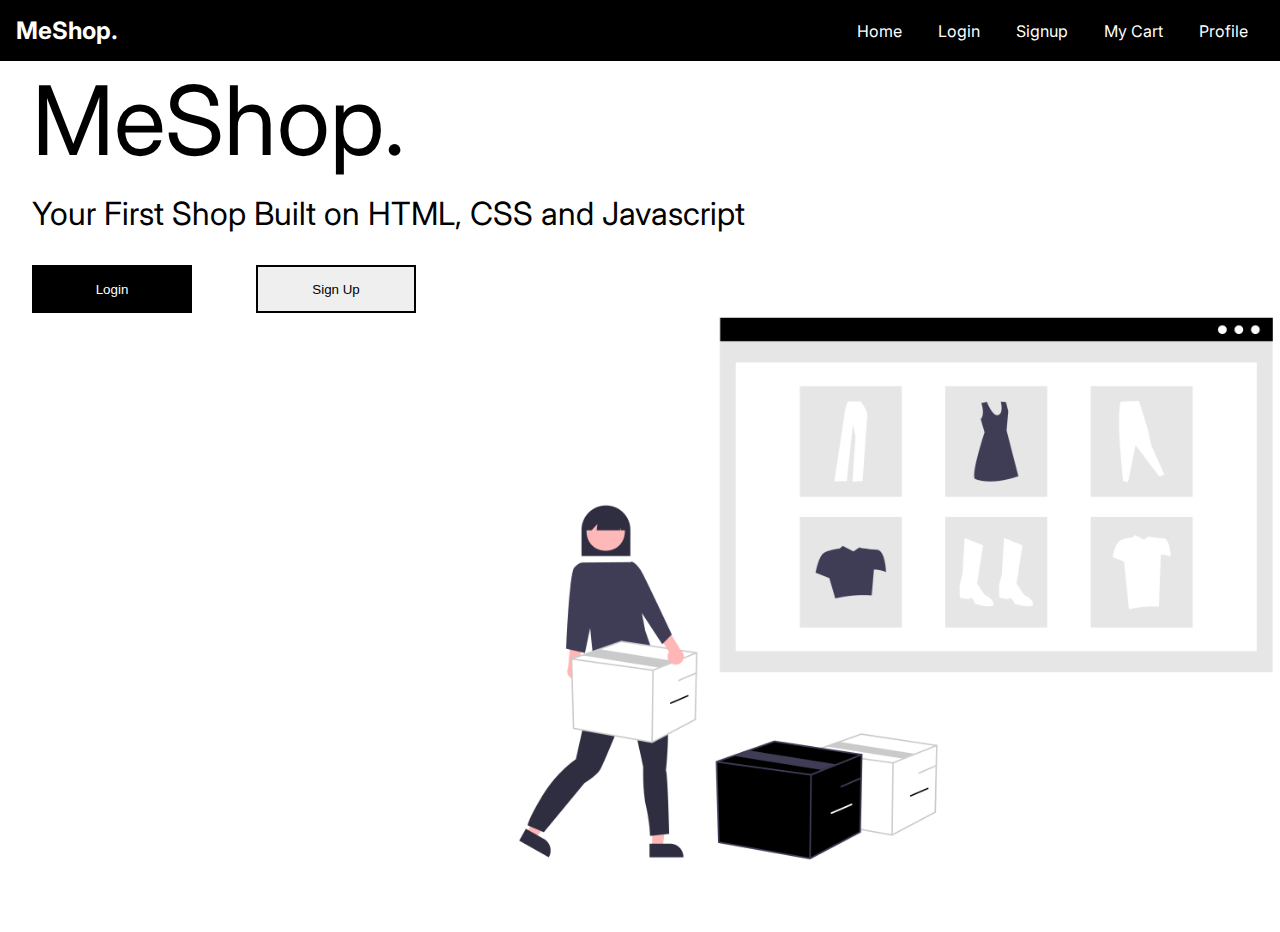
<file: index.html>
<!DOCTYPE html>
<html lang="en">
<head>
    <meta charset="UTF-8">
    <meta http-equiv="X-UA-Compatible" content="IE=edge">
    <meta name="viewport" content="width=device-width, initial-scale=1.0">
    <title>shopping cart application</title>
    <link rel="stylesheet" href="./styles.css">
</head>
<body>
    <nav>
      <div class="brand">
        <a href="/">MeShop.</a>
      </div>
      <div class="nav-items">
        <a href="./index.html">Home</a>
        <a id="login-link" href="./login/index.html">Login</a>
        <a id="signup-link" href="./signup/index.html">Signup</a>
        <a href="#" onclick="showAlert()">My Cart</a>
        <a onclick="showAlert()" href="#">Profile</a>
      </div>
    </nav>
    <main>
    <div class="heading">
      <p id="h1">MeShop.</p>
      <p id="h4">Your First Shop Built on HTML, CSS and Javascript</p>
    </div>
    <div id="bottom-section">
      <div class="btns">
        <button id="login-btn">Login</button>
        <button id="signup-btn">Sign Up</button>
      </div>
      <div>
        <img src="./landingPagePic.png" alt="" id="img1">
      </div>
    </div>
</main>
<script src="./script.js"></script>
  </body>
</html>
</file>
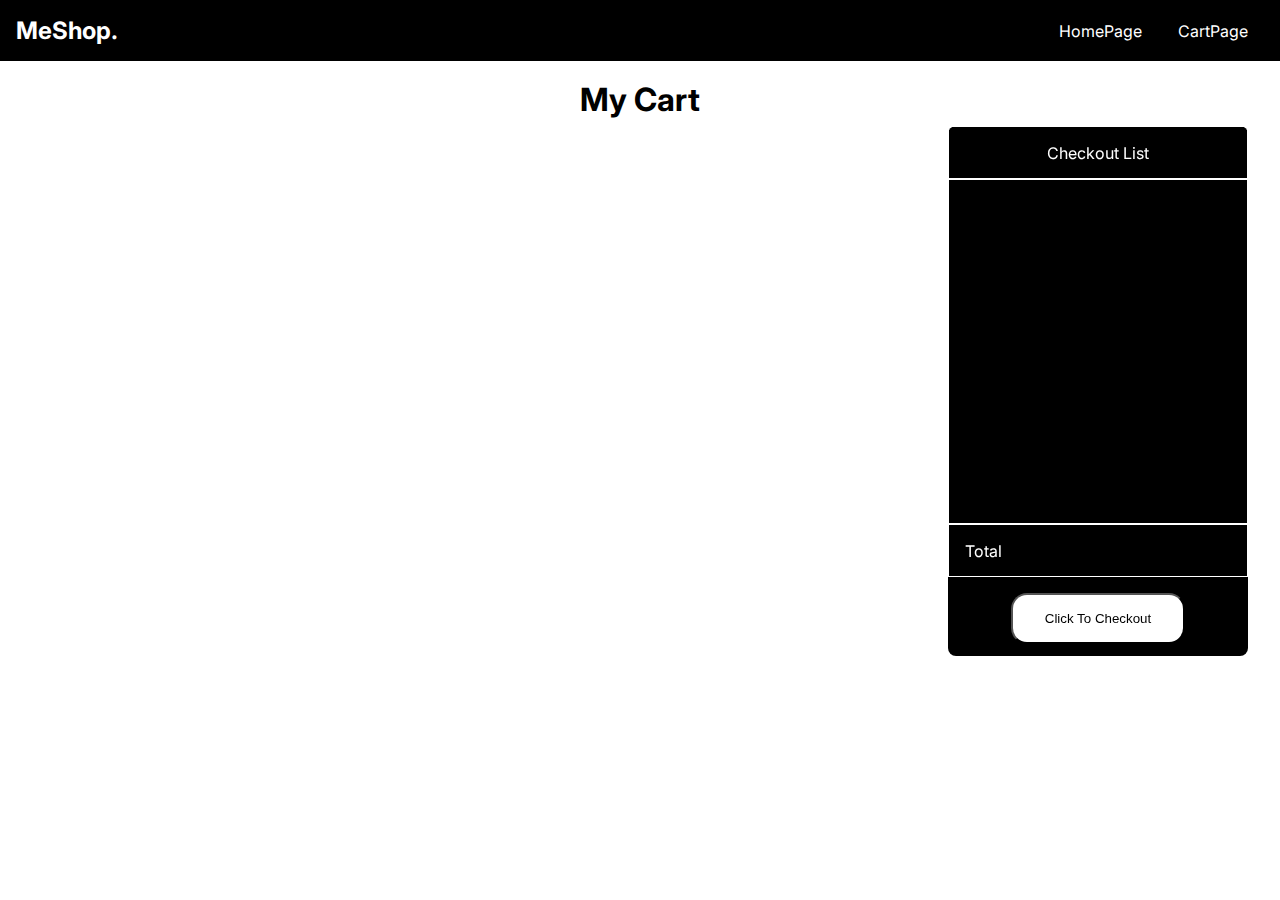
<file: cart/index.html>
<!DOCTYPE html>
<html lang="en">
  <head>
    <meta charset="UTF-8" />
    <meta http-equiv="X-UA-Compatible" content="IE=edge" />
    <meta name="viewport" content="width=device-width, initial-scale=1.0" />
    <title>My Cart</title>
    <link rel="stylesheet" href="styles.css" />
  </head>
  <body>
    <nav>
      <div class="brand">
        <a href="/">MeShop.</a>
      </div>
      <div class="nav-items">
        <a href="../shop/index.html">HomePage</a>
        <a href="../cart/index.html">CartPage</a>
      </div>
    </nav>

   
      <div class="heading">
        <h1>My Cart</h1>
      </div>
      <main-content>
      <aside>
        <div id="list-heading">Checkout List</div>
        <div id="list-items"></div>
        <div id="list-total"><p>Total</p> <span id="total-price"></span></div>
        <div id="list-checkout">
          <button id="pay-btn"> Click To Checkout</button>
        </div>
      </aside>
      

      <section id="cart-section">
        <title>Cart items</title>
        <div class="items" id="cart-items">
        
      

          
        </div>
      </section>
    </main-content>
    <script src="./script.js"></script>
    <script src="https://checkout.razorpay.com/v1/checkout.js"></script>
  </body>
</html>
</file>
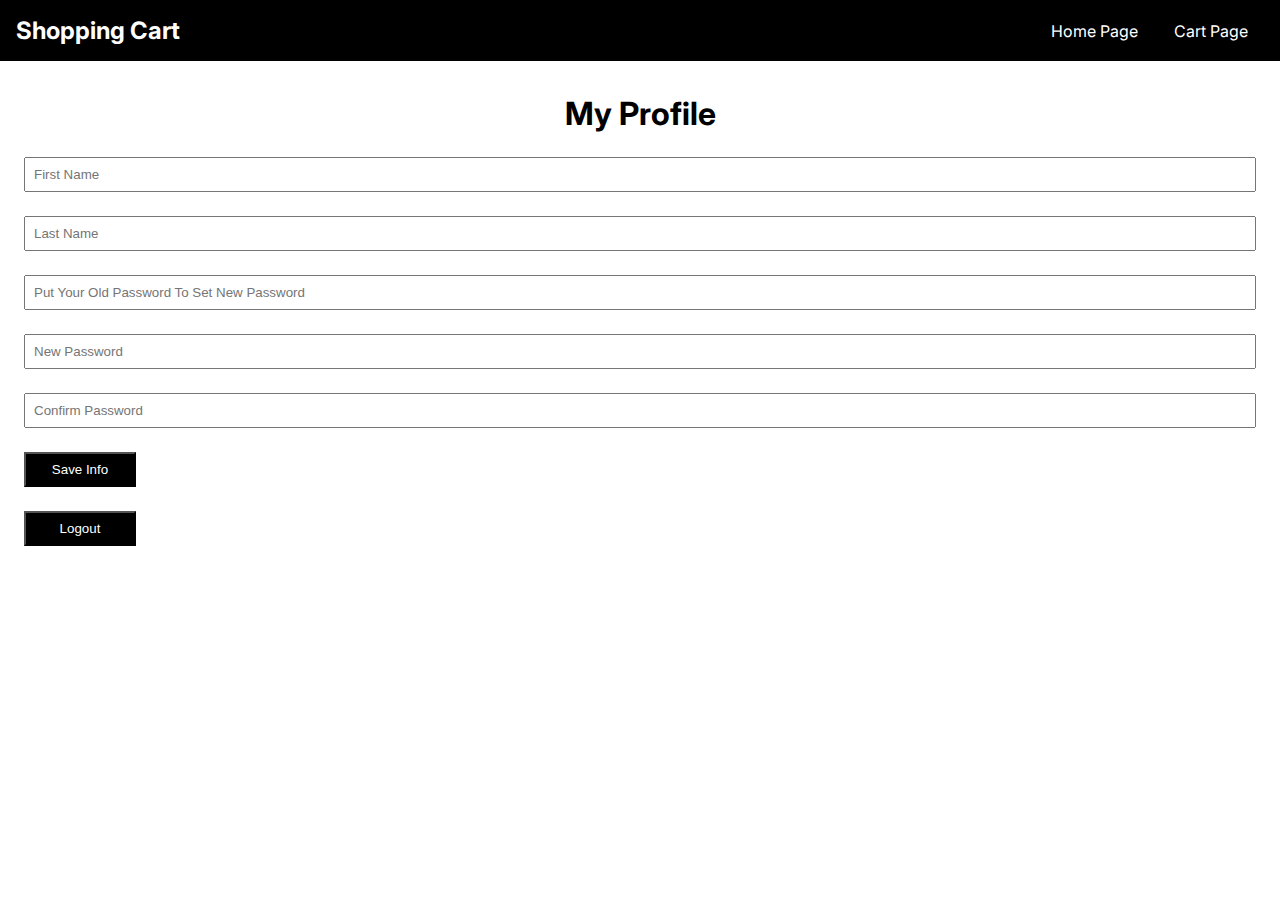
<file: profile/index.html>
<!DOCTYPE html>
<html lang="en">
<head>
    <meta charset="UTF-8">
    <meta http-equiv="X-UA-Compatible" content="IE=edge">
    <meta name="viewport" content="width=device-width, initial-scale=1.0">
    <link rel="stylesheet" href="styles.css">
    <title>Document</title>
</head>
<body>
    <nav>
        <div class="brand">
          <a href="/">Shopping Cart</a>
        </div>
        <div class="nav-items">
          <a href="../shop/index.html">Home Page</a>
          <a href="../cart/index.html">Cart Page</a>
        </div>
      </nav>  

      <div class="formContainer">
        <h1>My Profile</h1>
        <form action="">
          <input id="firstName" type="text" placeholder="First Name">
          <input id="lastName" type="text" placeholder="Last Name">
          <input id="oldPassword" type="password" placeholder="Put Your Old Password To Set New Password">
          <input id="newPassword" type="text"placeholder="New Password">
          <input id="confirmPassword" type="password"placeholder="Confirm Password">
          <button id="saveBtn">Save Info</button>
          <button id="logoutBtn">Logout</button>
        </form>
      </div>
      <script src="./script.js"></script>
</body>
</html>
</file>
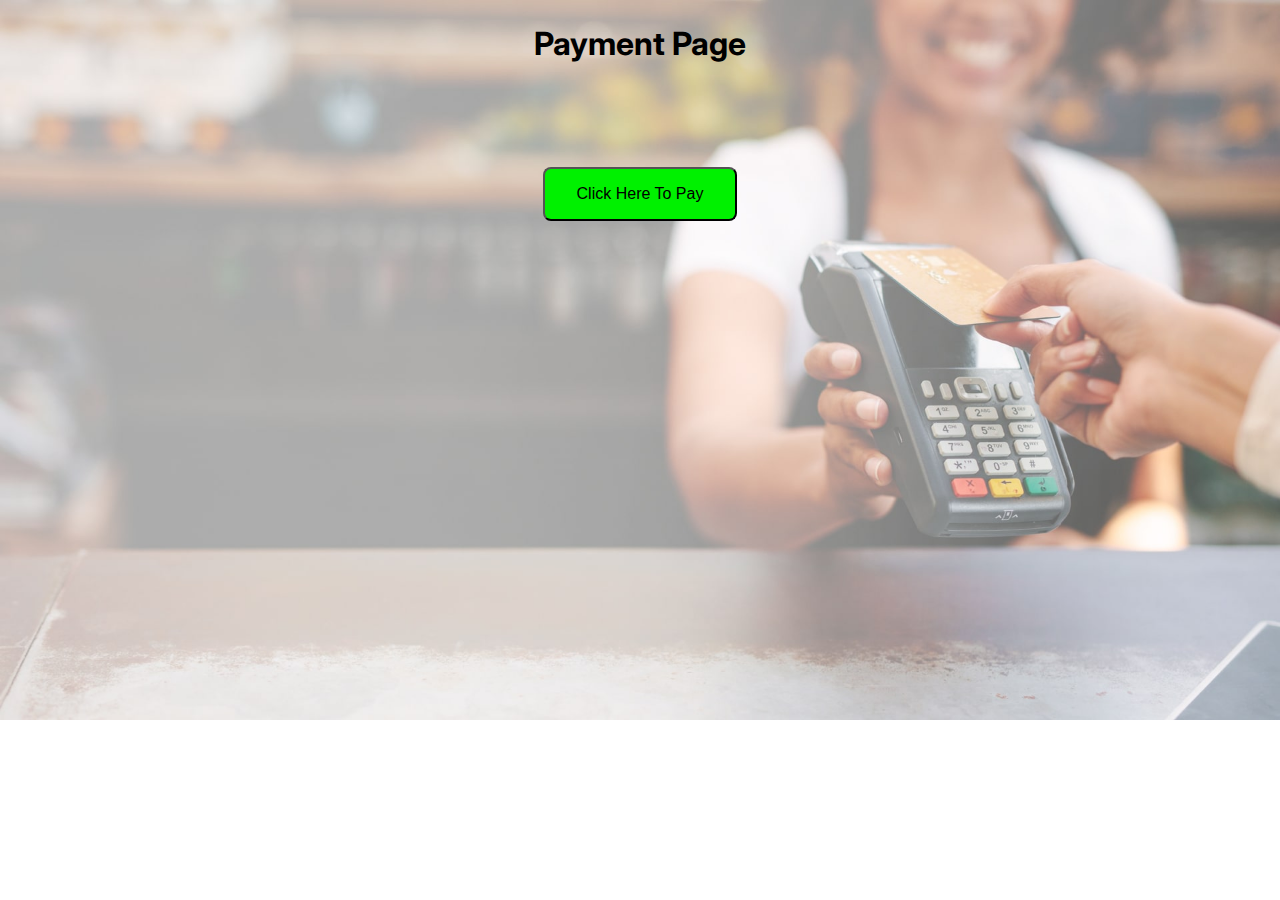
<file: razorpay/index.html>
<!DOCTYPE html>
<html lang="en">
  <head>
    <meta charset="UTF-8" />
    <meta http-equiv="X-UA-Compatible" content="IE=edge" />
    <meta name="viewport" content="width=device-width, initial-scale=1.0" />
    <title>Razorpay Button</title>
    <link rel="stylesheet" href="./styles.css">
  </head>
  <body>
    <h1>Payment Page</h1>
    <button id="rzp-button1">Click Here To Pay</button>
    <script src="https://checkout.razorpay.com/v1/checkout.js"></script>
    <script src="script.js"></script>
  </body>
</html>
</file>
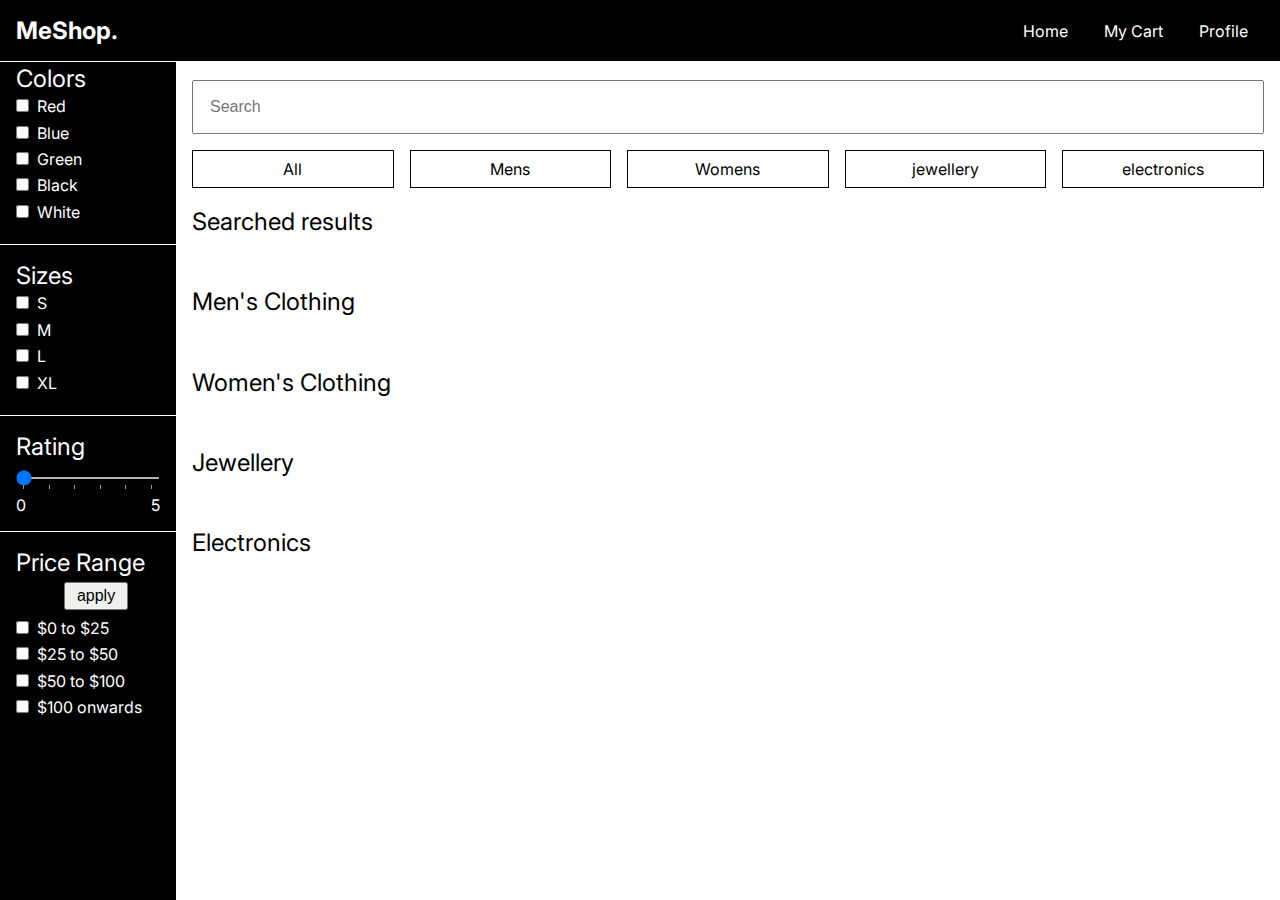
<file: shop/index.html>
<!DOCTYPE html>
<html lang="en">
  <head>
    <meta charset="UTF-8" />
    <meta http-equiv="X-UA-Compatible" content="IE=edge" />
    <meta name="viewport" content="width=device-width, initial-scale=1.0" />
    <title>MeShop.</title>
    <link rel="stylesheet" href="styles.css" />
  </head>
  <body>
    <nav>
      <div class="brand">
        <a href="/">MeShop.</a>
      </div>
      <div class="nav-items">
        <a href="./index.html">Home</a>
        <a href="../cart/index.html">My Cart</a>
        <a href="../profile/index.html">Profile</a>

      </div>
    </nav>

    <main>
      <aside>
        <section>
          <title>Colors</title>
          <ul>
            <li>
              <input id="red" type="checkbox" name="color" />
              <label for="red">Red</label>
            </li>
            <li>
              <input id="blue" type="checkbox" name="color" />
              <label for="blue">Blue</label>
            </li>
            <li>
              <input id="green" type="checkbox" name="color" />
              <label for="green">Green</label>
            </li>
            <li>
              <input id="black" type="checkbox" name="color" />
              <label for="black">Black</label>
            </li>
            <li>
              <input id="white" type="checkbox" name="color" />
              <label for="white">White</label>
            </li>
          </ul>
        </section>
        <section>
          <title>Sizes</title>
          <ul>
            <li>
              <input id="s" type="checkbox" name="color" />
              <label for="s">S</label>
            </li>
            <li>
              <input id="m" type="checkbox" name="color" />
              <label for="m">M</label>
            </li>
            <li>
              <input id="l" type="checkbox" name="color" />
              <label for="l">L</label>
            </li>
            <li>
              <input id="xl" type="checkbox" name="color" />
              <label for="xl">XL</label>
            </li>
          </ul>
        </section>
        <section>
          <title>Rating</title>
          <input
            type="range"
            id="range"
            min="0"
            max="5"
            value="0"
            list="values"
          />
          <datalist id="values">
            <option value="0" label="0"></option>
            <option value="1"></option>
            <option value="2"></option>
            <option value="3"></option>
            <option value="4"></option>
            <option value="5" label="5"></option>
          </datalist>
        </section>
        <section id="price-bar">
          <title>Price Range</title>
          <button id="apply-btn">apply</button>
          <ul>
            <li>
              <input id="low" type="checkbox" name="prange" />
              <label for="0-25">$0 to $25</label>
            </li>
            <li>
              <input id="mid" type="checkbox" name="prange" />
              <label for="25-50">$25 to $50</label>
            </li>
            <li>
              <input id="high" type="checkbox" name="prange" />
              <label for="50-100">$50 to $100</label>
            </li>
            <li>
              <input id="vHigh" type="checkbox" name="prange" />
              <label for="100on">$100 onwards</label>
            </li>
          </ul>
        </section>
      </aside>
      <main-content id="main-div">
        <input type="text" placeholder="Search" id="searchBar" />
        <div class="filters">
          <div class="filter " id="all-btn">All</div>
          <div class="filter" id="mens-btn">Mens</div>
          <div class="filter" id="womens-btn">Womens</div>
          <div class="filter" id="jewellery-btn">jewellery</div>
          <div class="filter" id="electronics-btn">electronics</div>
        </div>

        <section id="searched-section">
          <title>Searched results</title>
          <div class="items" id="searched-items">
          
          </div>
        </section>
        
        <section id="mens-section">
          <title>Men's Clothing</title>
          <div class="items" id="mens-items">
          </div>
        </section>

        <section id="womens-section">
          <title >Women's Clothing</title>
          <div class="items" id="womens-items">
          </div>
        </section>

        <section id="jewellery-section">
          <title >Jewellery</title>
          <div class="items" id="jewellery-items">
          </div>
        </section>

        <section id="electronics-section">
          <title >Electronics</title>
          <div class="items" id="electronics-items">
          </div>
        </section>
        
      </main-content>
    </main>
    <script src="./script.js"></script>
  </body>
</html>
</file>
<file: styles.css>
@import url("https://fonts.googleapis.com/css2?family=Inter:wght@100;200;300;400;500;600;700;800;900&display=swap");

* {
  padding: 0;
  margin: 0;
  box-sizing: border-box;
}

main{
    width: 95%;
    margin: auto;
}

body {
  font-family: "Inter", sans-serif;
  overflow-x: hidden;
}

a {
  color: white;
  text-decoration: none;
}

nav {
    display: flex;
    justify-content: space-between;
    align-items: center;
    color: white;
    position: sticky;
    z-index: 100;
    top: 0;
  
    background-color: black;
    border-bottom: 1px solid white;
    padding: 1rem;
    font-size: 1rem;
  }
  
  nav .brand {
    font-size: 1.5rem;
    font-weight: bold;
  }
  
  nav .nav-items a {
    margin: 0 1rem;
  }
  #img-div{
    height: 50%;
  }
  #info-div{
    height: 40%;
  }
  #btn-div{
    height: 10%;
  }
#h1{
    font-size: 6rem;
}
#h4{
  margin: 1rem 0rem;
    font-size: 2rem;
}
#bottom-section{
  display: flex;
  justify-content: space-between;
}
.btns{
  display: flex;
  gap: 4rem;
  padding-top: 1rem;
}
#login-btn,#signup-btn{
  width: 10rem;
  height: 3rem;
  border: 2px solid black;
}
#login-btn{
  background-color: black;
  color: white;
}
img{
  width: 60rem;
}
</file>
<file: cart/styles.css>
@import url("https://fonts.googleapis.com/css2?family=Inter:wght@100;200;300;400;500;600;700;800;900&display=swap");

* {
  padding: 0;
  margin: 0;
  box-sizing: border-box;
  
}

body {
  font-family: "Inter", sans-serif;
  overflow-x: hidden;
 
}

a {
  color: white;
  text-decoration: none;
}

ul {
  list-style: none;
}

input[type="range"] {
  width: 100%;
  height: 2px;
  margin: 1rem auto;
}

datalist {
  display: flex;
  justify-content: space-between;
  color: white;
  width: 100%;
}

nav {
  display: flex;
  justify-content: space-between;
  align-items: center;
  color: white;
  position: fixed;
  z-index: 100;
  top: 0;
  width: 100%;
  background-color: black;
  border-bottom: 1px solid white;
  padding: 1rem;
  font-size: 1rem;
}

nav .brand {
  font-size: 1.5rem;
  font-weight: bold;
}

nav .nav-items a {
  margin: 0 1rem;
}

.heading h1{
    text-align: center;
    margin-top: 5rem ;
  }

  main-content {
    display: flex;
    justify-content: space-between;
    width: auto;
    /* overflow-x: scroll; */
    padding: 1rem 0;
    gap: 1rem;
  }
  
  main-content .items {
    display: flex;
    width: 80%;
    
    padding: 1rem 0;
    gap: 1rem;
    flex-wrap: wrap;
    margin: auto;
  }
  main-content .items h1{
    display: block;
  }
  
  main-content .items .item {
    border: 1px solid black;
    width: 15rem;
  }
  #img-div{
    height: 10rem;
  }
  #info-div{
    height: 12rem;
  }
  #btn-div{
    height: 10%;
  }
  main-content .items .item img {
    max-width: 50%;
    width: 100%;
    height: 100%;
      margin-left: 4rem;
    margin-top: 1rem;
  }
  
  main-content .items .item .row {
    display: flex;
    justify-content: space-between;
  }
  
  main-content .items .item .info {
    padding: 1rem;
  }
  
  main-content .items .item button {
    width: 100%;
    border-radius: none;
    border: none;
    padding: 1rem;
    font-size: 1rem;
    color: white;
    background-color: black;
    cursor: pointer;
  }
  
  main-content .items .item .colors {
    display: flex;
    margin: 1rem 0;
  }
  
  main-content .items .item .circle {
    width: 20px;
    height: 20px;
    border-radius: 100%;
    margin: 0 5px;
  }

  aside{
    background-color: black;
    width: 300px;
    height: 530px;
    position: fixed;
    right: 2rem;
    top: 126px;
    color: white;
    border-radius: .5rem;
  }
  aside #list-heading{
    height: 10%;
    width: 100%;
    border: 1px solid white;
    text-align: center;
    padding-top: 1rem;
  }
  aside #list-items{
    height: 65%;
    width: 100%;
    border: 1px solid white;
    text-align: center;
    padding: 1rem .5rem;
    display: flex;
    flex-direction: column;
    gap: .6rem;
    overflow-y: auto;
  }
  aside #list-items #itemOfList{
    display: flex;
    justify-content: space-between;
   
    
  }
  aside #list-total{
    height: 10%;
    width: 100%;
    border: 1px solid white;
    text-align: center;
    padding: 1rem 1rem;
    display: flex;
    justify-content: space-between;
  }
  aside #list-total p{
    float: left;
  }
  aside #list-checkout{
    
    width: 100%;
    
    text-align: center;
    padding-top: 1rem;
  }
  
  aside #pay-btn{
    padding: 1rem 2rem;
    background-color: white;
    color: black;
    border-radius: 1rem;
  }
  #pay-btn:hover{
    cursor: pointer;
    background-color:lightyellow;
    color:black;
  }
</file>
<file: profile/styles.css>
@import url("https://fonts.googleapis.com/css2?family=Inter:wght@100;200;300;400;500;600;700;800;900&display=swap");

* {
  padding: 0;
  margin: 0;
  box-sizing: border-box;
}

body {
  font-family: "Inter", sans-serif;
  overflow-x: hidden;
}

a {
  color: white;
  text-decoration: none;
}

nav {
    display: flex;
    justify-content: space-between;
    align-items: center;
    color: white;
    position: sticky;
    z-index: 100;
    top: 0;
  
    background-color: black;
    border-bottom: 1px solid white;
    padding: 1rem;
    font-size: 1rem;
  }

nav .brand {
    font-size: 1.5rem;
    font-weight: bold;
}
  
nav .nav-items a {
    margin: 0 1rem;
}

.formContainer h1{
  text-align: center;
  margin-top: 2rem;
}

.formContainer form{
  display: flex;
  flex-direction: column;
  gap:1.5rem;
  padding: 1.5rem;

}

.formContainer input{
  padding: .5rem;
}

.formContainer button{
  background-color:black;
    color: white;
    width: 7rem;
    padding: .5rem;
    float: left;

}
</file>
<file: razorpay/styles.css>
@import url("https://fonts.googleapis.com/css2?family=Inter:wght@100;200;300;400;500;600;700;800;900&display=swap");

* {
  padding: 0;
  margin: 0;
  box-sizing: border-box;
}

body {
  font-family: "Inter", sans-serif;
  overflow-x: hidden;
  padding: 0rem 10rem;
  display: flex;
  flex-direction: column;
  align-items: center;
  gap: 5rem;
  background-image: url("./payments-banner-1.jpg");
  background-repeat: no-repeat;
  background-size: cover;
}
h1 {
    color: black;
    text-align: center;
    margin: 1.5rem 0rem;
}
button{
    font-size: 1rem;
    background-color: rgb(0, 241, 0);
    padding: 1rem 2rem;
    border-radius: .5rem;
}
button:hover{
    cursor: pointer;
    background-color: rgb(0, 170, 0);
    color: white;
}
</file>
<file: shop/styles.css>
@import url("https://fonts.googleapis.com/css2?family=Inter:wght@100;200;300;400;500;600;700;800;900&display=swap");

* {
  padding: 0;
  margin: 0;
  box-sizing: border-box;
  
}

body {
  font-family: "Inter", sans-serif;
  overflow-x: hidden;
}

a {
  color: white;
  text-decoration: none;
}

ul {
  list-style: none;
}

input[type="range"] {
  width: 100%;
  height: 2px;
  margin: 1rem auto;
}

datalist {
  display: flex;
  justify-content: space-between;
  color: white;
  width: 100%;
}

nav {
  display: flex;
  justify-content: space-between;
  align-items: center;
  color: white;
  position: fixed;
  z-index: 100;
  top: 0;
  width: 100%;
  background-color: black;
  border-bottom: 1px solid white;
  padding: 1rem;
  font-size: 1rem;
}

nav .brand {
  font-size: 1.5rem;
  font-weight: bold;
}

nav .nav-items a {
  margin: 0 1rem;
}

main {
  display: flex;
  height: 100vh;
}

main aside {
  flex: 0.2;
  background-color: black;
  color: white;
  height: 100vh;
  position: fixed;
  padding-top: 1rem;
  width: 11rem;
  margin-top: 2rem;
  overflow-y: auto;
}

main main-content {
  display: block;
  width: 100%;
  margin-left: 11rem;
  margin-top: 4rem;
}

aside section {
  padding: 1rem;
  border-bottom: 1px solid white;
}

aside section:last-child {
  border-bottom: none;
}

aside section title {
  display: block;
  font-size: 1.5rem;
}
aside section button{
  padding: .2rem .4rem;
  margin: .3rem 3rem;
}
aside section button:hover{
  cursor: pointer;
}

aside section li {
  margin-bottom: 0.4rem;
  margin-top: 0.2rem;
}

aside section label {
  cursor: pointer;
  margin-left: 0.25rem;
}

main-content {
  padding: 1rem;
  position: relative;
}

main-content input {
  padding: 1rem;
  width: 100%;
  position: relative;
  font-size: 1rem;
}

main-content .filters {
  display: flex;
  margin-top: 1rem;
  gap: 1rem;
}

main-content .filter {
  flex: 1;
  text-align: center;
  padding: 0.5rem 1rem;
  border: 1px solid black;
  cursor: pointer;
}



main-content section {
  margin-top: 1.2rem;
}

main-content section title {
  display: block;
  font-size: 1.5rem;
}

main-content .items {
  display: flex;
  /* justify-content: space-around; */
  width: auto;
  overflow-x: auto;
  padding: 1rem 0;
  gap: 2.5rem;
  flex-wrap: wrap;
}
main-content .items h1{
  display: block;
}

main-content .items .item {
  border: 1px solid black;
  width: 15rem;
   /* height: 30rem; */
}
#img-div{
  height: 10rem;
}
#info-div{
  height: 12rem;
}
#btn-div{
  height: 10%;
}
main-content .items .item img {
  max-width: 50%;
  width: 100%;
  height: 100%;
    margin-left: 4rem;
  margin-top: 1rem;
}
.title{
  margin-bottom: 19px;
}
main-content .items .item .row {
  display: flex;
  justify-content: space-between;
}

main-content .items .item .info {
  padding: 1rem;
}

main-content .items .item button {
  width: 100%;
  border-radius: none;
  border: none;
  padding: 1rem;
  font-size: 1rem;
  color: white;
  background-color: black;
  cursor: pointer;
}

main-content .items .item .colors {
  display: flex;
  margin: 1rem 0;
}

main-content .items .item .circle {
  width: 20px;
  height: 20px;
  border-radius: 100%;
  margin: 0 5px;
}
.hide-class{
  display: none
}
.active{
  color: white;
  background-color: black;
}
#apply-btn{
  width: 4rem;
  font-size: 1rem;
  font-weight: 400 ;
}
</file>
